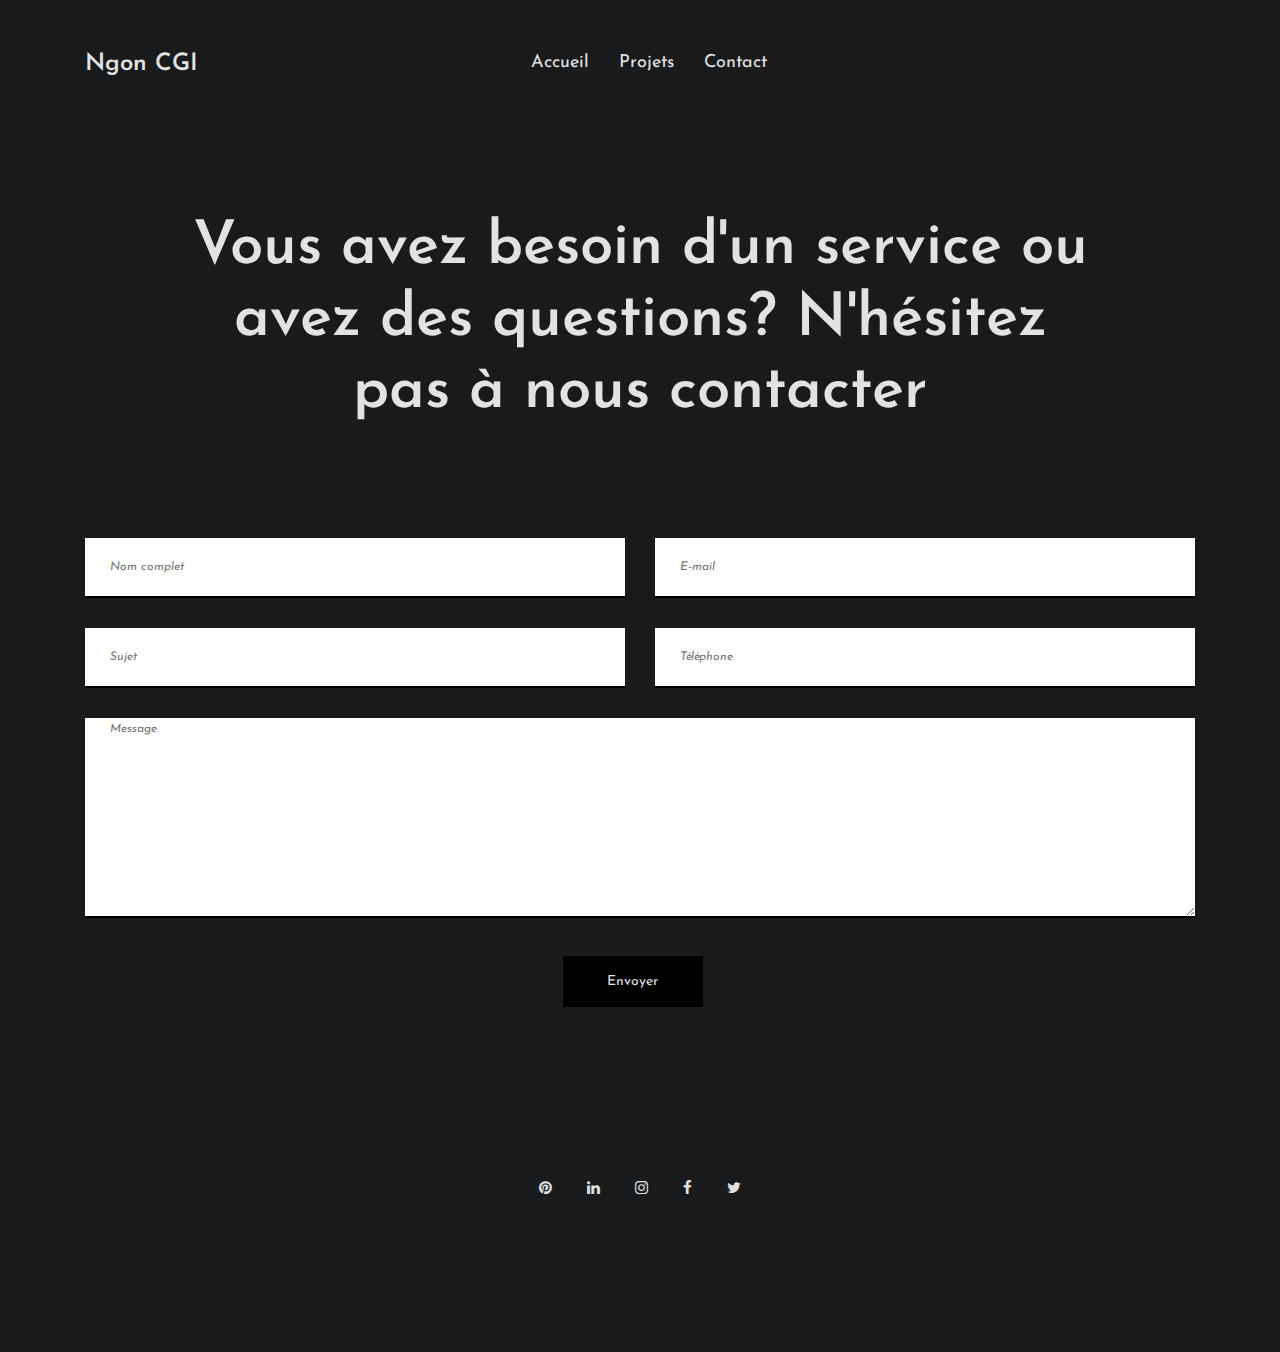
<file: contact.html>
<!DOCTYPE html>
<html lang="en">
<head>
	<title>Ngon CGI - Contact</title>
	<meta charset="UTF-8">
	<meta name="description" content="Ngon CGI">
	<meta name="keywords" content="Ngon CGI">
	<meta name="viewport" content="width=device-width, initial-scale=1.0">
	<!-- Favicon -->   
	<link href="img/favicon.png" rel="shortcut icon"/>

	<!-- Google Fonts -->
	<link href="https://fonts.googleapis.com/css?family=Josefin+Sans:400,400i,600,600i,700" rel="stylesheet">

	<!-- Stylesheets -->
	<link rel="stylesheet" href="css/bootstrap.min.css"/>
	<link rel="stylesheet" href="css/font-awesome.min.css"/>
	<link rel="stylesheet" href="css/style.css"/>

	<!--[if lt IE 9]>
	  <script src="https://oss.maxcdn.com/html5shiv/3.7.2/html5shiv.min.js"></script>
	  <script src="https://oss.maxcdn.com/respond/1.4.2/respond.min.js"></script>
	<![endif]-->

</head>
<body>
	<!-- Page Preloder -->
	<!--
	<div id="preloder">
		<div class="loader"></div>
	</div>
	-->
	<!-- header section start -->
	<header class="header-section">
		<div class="container">
			<div class="row">
				<div class="col-lg-4 col-md-3">
					<div class="logo">
						<h2 class="site-logo">Ngon CGI</h2>
					</div>
				</div>
				<div class="col-lg-8 col-md-9">
					<nav class="main-menu" style="margin-left: 7%;">
						<ul>
							<li><a href="index.html">Accueil</a></li>
							<li><a href="projects.html">Projets</a></li>
							<li><a href="contact.html">Contact</a></li>
						</ul>
					</nav>
				</div>
			</div>
		</div>
		<div class="nav-switch">
			<i class="fa fa-bars"></i>
		</div>
	</header>
	<!-- header section end -->

	<!-- intro section start -->
	<section class="intro-section">
		<div class="container text-center">
			<div class="row">
				<div class="col-xl-10 offset-xl-1">
					<h2 class="section-title">Vous avez besoin d'un service ou avez des questions? N'hésitez pas à nous contacter</h2>
				</div>
			</div>
		</div>
	</section>
	<!-- intro section end -->
	<!-- page section start -->
	<section class="page-section">
		<div class="container">
			<form class="contact-form" action="POST" data-netlify="true">
				<div class="row">
					<div class="col-md-6">
						<input type="text" placeholder="Nom complet" name="name">
					</div>
					<div class="col-md-6">
						<input type="text" placeholder="E-mail" name="email">
					</div>
					<div class="col-md-6">
						<input type="text" placeholder="Sujet" name="sujet">
					</div>
					<div class="col-md-6">
						<input type="text" placeholder="Téléphone" name="tel">
					</div>
					<div class="col-md-12">
						<textarea placeholder="Message" name="message"></textarea>
					</div>
				</div>
				<div class="text-center">
					<button class="site-btn" type="submit" value="Send Message">Envoyer</button>
				</div>
			</form>
		</div>
	</section>
	<!-- page section end -->

	<!-- footer section start -->
	<footer class="footer-section text-center">
		<div class="container">
			<div class="social-links">
				<a href=""><span class="fa fa-pinterest"></span></a>
				<a href=""><span class="fa fa-linkedin"></span></a>
				<a href=""><span class="fa fa-instagram"></span></a>
				<a href=""><span class="fa fa-facebook"></span></a>
				<a href=""><span class="fa fa-twitter"></span></a>
			</div>
		</div>
	</footer>
	<!-- footer section end -->


	<!--====== Javascripts & Jquery ======-->
	<script src="js/jquery-2.1.4.min.js"></script>
	<script src="js/bootstrap.min.js"></script>
	<script src="js/mixitup.min.js"></script>
	<script src="js/magnific-popup.min.js"></script>
	<script src="js/main.js"></script>
</body>
</html>
</file>
<file: css/style.css>
html,
body {
  height: 100%;
  font-family: 'Josefin Sans', sans-serif;
  background-color: rgb(25,26,27);
  color: rgb(225,226,227);
}

h1,
h2,
h3,
h4,
h5,
h6 {
  color: #001418;
  color: rgb(225,226,227);
  margin: 0;
  font-weight: 600;
  font-family: 'Josefin Sans', sans-serif;
}

p {
  font-size: 18px;
  color: #979797;
  line-height: 1.8;
  color: rgb(225,226,227);
}

img {
  max-width: 100%;
  color: rgb(225,226,227);
}

input:focus,
select:focus,
button:focus,
textarea:focus {
  outline: none;
}

a:hover,
a:focus {
  text-decoration: none;
  outline: none;
}

ul,
ol {
  padding: 0;
  margin: 0;
  color: rgb(225,226,227);
}

/*------------------------
  Helper css
--------------------------*/
.body-pad {
  padding: 0 40px;
  color: rgb(225,226,227);
}

.spad {
  padding: 100px 0;
  color: rgb(225,226,227);
}

.pt100 {
  padding-top: 100px;
  color: rgb(225,226,227);
}

.set-bg {
  background-repeat: no-repeat;
  background-size: cover;
  color: rgb(225,226,227);
}

.section-title {
  font-size: 60px;
  color: rgb(225,226,227);
}

.section-title span {
  color: #979797;
  color: rgb(225,226,227);
}

/*------------------------
  Common Elements
--------------------------*/
.element {
  margin-bottom: 100px;
  color: rgb(225,226,227);
}

.element:last-child {
  margin-bottom: 0;
  color: rgb(225,226,227);
}

/*=== Preloder ===*/
#preloder {
  position: fixed;
  width: 100%;
  height: 100%;
  top: 0;
  left: 0;
  z-index: 999999;
  background: #fff;
  color: rgb(225,226,227);
}

.loader {
  width: 30px;
  height: 30px;
  border: 3px solid #000;
  position: absolute;
  top: 50%;
  left: 50%;
  margin-top: -13px;
  margin-left: -13px;
  border-radius: 60px;
  border-left-color: transparent;
  animation: loader 0.8s linear infinite;
  -webkit-animation: loader 0.8s linear infinite;
  color: rgb(225,226,227);
}

@keyframes loader {
  0% {
    -webkit-transform: rotate(0deg);
            transform: rotate(0deg);
  }
  50% {
    -webkit-transform: rotate(180deg);
            transform: rotate(180deg);
  }
  100% {
    -webkit-transform: rotate(360deg);
            transform: rotate(360deg);
  }
}

@-webkit-keyframes loader {
  0% {
    -webkit-transform: rotate(0deg);
  }
  50% {
    -webkit-transform: rotate(180deg);
  }
  100% {
    -webkit-transform: rotate(360deg);
  }
}

/*=== Buttons ===*/
.site-btn {
  display: inline-block;
  font-size: 14px;
  min-width: 140px;
  text-align: center;
  padding: 15px 10px;
  position: relative;
  color: #fff;
  border: none;
  background-color: #000;
  margin-right: 15px;
  z-index: 1;
  color: rgb(225,226,227);
}

.site-btn.btn-fade {
  background-color: #979797;
  color: rgb(225,226,227);
}

.site-btn.btn-line {
  background: none;
  border: 2px solid #000;
  color: #000;
  padding: 13px 10px;
  color: rgb(225,226,227);
}

.site-btn.btn-line:hover {
  color: #000;
  color: rgb(225,226,227);
}

.site-btn.btn-line-fade {
  background: none;
  border: 2px solid #979797;
  color: #979797;
  padding: 13px 10px;
  color: rgb(225,226,227);
}

.site-btn.btn-line-fade:hover {
  color: #979797;
  color: rgb(225,226,227);
}

.site-btn:hover {
  color: #fff;
  color: rgb(225,226,227);
}

.mfp-hide{
  display: none !important;
}

.Buttonposition1{
   position:relative;
}
.Buttonposition2{
  float:left;
}


/*===  Accordion  ===*/
.accordion-area .panel {
  margin-bottom: 30px;
  color: rgb(225,226,227);
}

.accordion-area .panel-header {
  background: #000;
  color: #fff;
  display: block;
  padding: 12px 50px;
  padding-left: 30px;
  font-size: 14px;
  font-weight: 600;
  position: relative;
  border: 2px solid #000;
  -webkit-transition: all 0.4s ease-out 0s;
  -o-transition: all 0.4s ease-out 0s;
  transition: all 0.4s ease-out 0s;
  color: rgb(225,226,227);
}

.accordion-area .panel-header.active {
  background: transparent;
  color: #000;
  color: rgb(225,226,227);
}

.accordion-area .panel-header.active .panel-link:after {
  content: "-";
  color: #000;
  color: rgb(225,226,227);
}

.accordion-area .panel-header.active .panel-link.collapsed:after {
  content: "+";
}

.accordion-area .panel-link {
  position: absolute;
  right: 0;
  top: 0;
  height: 100%;
  width: 50px;
  border: none;
  cursor: pointer;
  background: transparent;
  color: rgb(225,226,227);
}

.accordion-area .panel-body p {
  font-size: 14px;
  margin-bottom: 0;
  padding-top: 25px;
}

.accordion-area .panel-body {
  padding: 0 5px;
}

.accordion-area .panel-link:after {
  content: "+";
  position: absolute;
  left: 50%;
  font-size: 16px;
  font-weight: 700;
  top: 50%;
  color: #fff;
  line-height: 16px;
  margin-top: -8px;
  margin-left: -4px;
}

/*===  Tab  ===*/
.tab-element .nav-tabs {
  border-bottom: none;
  margin-bottom: 35px;
}

.tab-element .nav-tabs .nav-link {
  border: 2px solid #000;
  background: #000;
  border-radius: 0;
  margin-right: 10px;
  font-size: 14px;
  font-weight: 500;
  color: #222;
  padding: 15px 40px;
  min-width: 118px;
  font-size: 16px;
  color: #fff;
  margin-bottom: 10px;
}

.tab-element .nav-tabs .nav-item:last-child .nav-link {
  margin-right: 0;
}

.tab-element .nav-tabs .nav-link.active {
  background: transparent;
  color: #000;
}

.tab-element .tab-pane h4 {
  font-size: 18px;
  margin: 25px 0 20px;
}

.tab-element .tab-pane p {
  font-size: 14px;
}

.circle-progress {
  text-align: center;
  position: relative;
}

.circle-progress canvas {
  -webkit-transform: rotate(90deg);
  -ms-transform: rotate(90deg);
  transform: rotate(90deg);
}

.circle-progress .progress-info {
  position: absolute;
  width: 100%;
  top: 30%;
}

.circle-progress .progress-info h2 {
  font-size: 36px;
}

.circle-progress .progress-info p {
  color: #979797;
  font-size: 16px;
  line-height: normal;
}

/*===  Icon Box  ===*/
.icon-box {
  display: -webkit-box;
  display: -ms-flexbox;
  display: flex;
}

.icon-box .icon h2 {
  font-size: 60px;
}

.icon-box .icon-box-content {
  padding-left: 25px;
  padding-top: 10px;
}

.icon-box .icon-box-content h3 {
  font-size: 24px;
  margin-bottom: 25px;
}

/*------------------------
    Header Section
--------------------------*/
.header-section {
  padding-top: 30px;
  padding-bottom: 20px;
  position: relative;
  color: rgb(225,226,227);
}

.site-logo {
  font-size: 24px;
  padding-top: 20px;
  color: rgb(225,226,227);
}

.main-menu ul {
  list-style: none;
  color: rgb(225,226,227);
}

.main-menu ul li {
  display: inline;
  color: rgb(225,226,227);
}

.main-menu ul li a {
  display: inline-block;
  font-size: 18px;
  color: #001418;
  margin-left: 15px;
  margin-right: 10px;
  padding: 20px 0 5px;
  color: rgb(225,226,227);
}

.header-btn {
  float: right;
  margin-right: 0;
  color: rgb(225,226,227);
}

.nav-switch {
  display: none;
  color: rgb(225,226,227);
}

/*------------------------
    Intro Section
--------------------------*/
.intro-section {
  padding: 110px 0;
  color: rgb(225,226,227);
}

/*------------------------
    Portfolio Section
--------------------------*/
.portfolio-section {
  overflow: hidden;
  color: rgb(225,226,227);
}

.portfolio-filter {
  list-style: none;
  padding-bottom: 100px;
  color: rgb(225,226,227);
}

.portfolio-filter li {
  font-size: 16px;
  display: inline-block;
  margin-right: 30px;
  padding-bottom: 10px;
  color: #979797;
  cursor: pointer;
  color: rgb(225,226,227);
}

.portfolio-filter li.mixitup-control-active {
  color: #001418;
  color: rgb(225,226,227);
}

.portfolios-area .gallery-block {
  padding: 0;
  color: rgb(225,226,227);
}

.gallery-block {
  position: relative;
  color: rgb(225,226,227);
}

.portfolio-item {
  display: block;
  width: 100%;
  height: 600px;
  background-position: center center;
  position: relative;
  margin-bottom: 30px;
  color: rgb(225,226,227);
}

.portfolio-item .pi-inner {
  position: absolute;
  width: 100%;
  height: 100%;
  left: 0;
  top: 0;
  background: transparent;
  -webkit-transition: all 0.4s ease 0s;
  -o-transition: all 0.4s ease 0s;
  transition: all 0.4s ease 0s;
  color: rgb(225,226,227);
}

.portfolio-item .pi-inner h2 {
  opacity: 0;
  font-size: 30px;
  font-weight: 400;
  position: absolute;
  left: 50px;
  bottom: 50px;
  color: #fff;
  letter-spacing: 10px;
  -webkit-transition: all 0.3s ease 0s;
  -o-transition: all 0.3s ease 0s;
  transition: all 0.3s ease 0s;
  color: rgb(225,226,227);
}

.portfolio-item:hover .pi-inner {
  background: rgba(0, 20, 24, 0.8);
  color: rgb(225,226,227);
}

.portfolio-item:hover .pi-inner h2 {
  opacity: 1;
  letter-spacing: 0;
  color: rgb(225,226,227);
}

.portfolio-meta {
  padding-bottom: 45px;
  color: rgb(225,226,227);
}

.portfolio-meta h2 {
  font-size: 24px;
  color: rgb(225,226,227);
}

.portfolio-meta p {
  font-size: 14px;
  color: #a6a6a6;
  margin-bottom: 0;
  color: rgb(225,226,227);
}

.portfolio-intro {
  display: block;
  color: rgb(225,226,227);
}

.img-popup-warp .mfp-content {
  opacity: 0;
  -webkit-transform: scale(0.8);
  -ms-transform: scale(0.8);
  transform: scale(0.8);
  -webkit-transition: all 0.4s;
  -o-transition: all 0.4s;
  transition: all 0.4s;
  color: rgb(225,226,227);
}

.img-popup-warp.mfp-ready .mfp-content {
  opacity: 1;
  -webkit-transform: scale(1);
  -ms-transform: scale(1);
  transform: scale(1);
  color: rgb(225,226,227);
}

/*------------------------
    Footer Section
--------------------------*/
.footer-section {
  padding: 110px 0;
  color: rgb(225,226,227);
}

.footer-section .copyright {
  font-size: 12px;
  color: #979797;
  color: rgb(225,226,227);
}

.social-links {
  margin-top: 60px;
  margin-bottom: 40px;
  color: rgb(225,226,227);
}

.social-links a {
  color: #979797;
  font-size: 15px;
  margin-right: 30px;
  color: rgb(225,226,227);
}

.social-links a:last-child {
  margin-right: 0;
  color: rgb(225,226,227);
}

/*------------------------
    About Page
--------------------------*/
.pic-frame {
  position: relative;
  padding-left: 25px;
  padding-bottom: 25px;
  display: inline-block;
}

.pic-frame:after {
  position: absolute;
  content: "";
  width: calc(100% - 25px);
  height: calc(100% - 25px);
  bottom: 0;
  left: 0;
  border: 2px solid #000;
  z-index: 1;
}

.milestone {
  margin-top: 15px;
}

.milestone h2 {
  font-size: 60px;
}

.milestone h2 span {
  font-size: 18px;
  color: #979797;
}

/*------------------------
    Blog Page
--------------------------*/
.blog-item {
  margin-bottom: 70px;
}

.blog-item .read-more {
  color: #000;
  position: relative;
  display: inline-block;
  padding-bottom: 5px;
  line-height: 18px;
  font-size: 18px;
}

.blog-item .read-more:after {
  position: absolute;
  content: '';
  width: 100%;
  height: 2px;
  bottom: 0;
  left: 0;
  background: #000;
}

.thumb {
  margin-bottom: 30px;
}

.blog-content h2 {
  font-size: 24px;
  margin-bottom: 15px;
}

.blog-content .blog-meta {
  font-size: 13px;
  color: #979797;
  margin-bottom: 30px;
}

.blog-content p {
  margin-bottom: 30px;
}

/*------------------------
    Contact Page
--------------------------*/
.contect-tect {
  text-align: center;
  margin-bottom: 70px;
}

.contect-tect h2 {
  font-size: 24px;
  margin-bottom: 30px;
}

.contect-tect p {
  font-size: 17px;
}

.contact-form {
  display: block;
  width: 100%;
}

.contact-form input {
  padding-left: 25px;
  height: 60px;
  width: 100%;
  border: none;
  border-bottom: 2px solid #000;
  margin-bottom: 30px;
  font-size: 12px;
}

.contact-form textarea {
  padding-left: 25px;
  height: 200px;
  width: 100%;
  border: none;
  border-bottom: 2px solid #000;
  margin-bottom: 30px;
  font-size: 12px;
}

.contact-form ::-webkit-input-placeholder {
  font-style: italic;
}

.contact-form :-ms-input-placeholder {
  font-style: italic;
}

.contact-form ::-ms-input-placeholder {
  font-style: italic;
}

.contact-form ::placeholder {
  font-style: italic;
}

/* ===========================
  Responsive
==============================*/
@media only screen and (max-width: 1448px) {
  .home-2.container {
    width: auto;
  }
}

/* Medium screen : 992px. */
@media only screen and (min-width: 992px) and (max-width: 1199px) {
  .portfolio-item {
    height: 450px;
  }
}

/* Tablet :768px. */
@media only screen and (min-width: 768px) and (max-width: 991px) {
  .body-pad {
    padding: 0 30px;
  }
  .portfolio-item {
    height: 350px;
  }
}

/* Large Mobile :480px. */
@media only screen and (max-width: 767px) {
  .body-pad {
    padding: 0 15px;
  }
  .main-menu {
    position: absolute;
    background: #efefef;
    width: 100%;
    z-index: 999;
    left: 0;
    top: 30px;
    padding-top: 15px;
    display: none;
  }
  .main-menu ul li a {
    padding: 10px 15px;
    border-bottom: 1px solid #ddd;
    display: block;
  }
  .main-menu ul li {
    display: block;
  }
  .main-menu ul li:last-child a {
    border-bottom: none;
  }
  .home-2 {
    text-align: left;
  }
  .home-2 .main-menu {
    top: 99px;
  }
  .nav-switch {
    position: absolute;
    right: 25px;
    font-size: 30px;
    color: #333;
    top: 35px;
    display: block;
  }
  .header-btn {
    display: none;
  }
  .section-title {
    font-size: 25px;
  }
  .portfolio-filter {
    text-align: center;
  }
}

/* small Mobile :320px. */
@media only screen and (max-width: 479px) {
  .section-title {
    font-size: 30px;
  }
}
</file>
